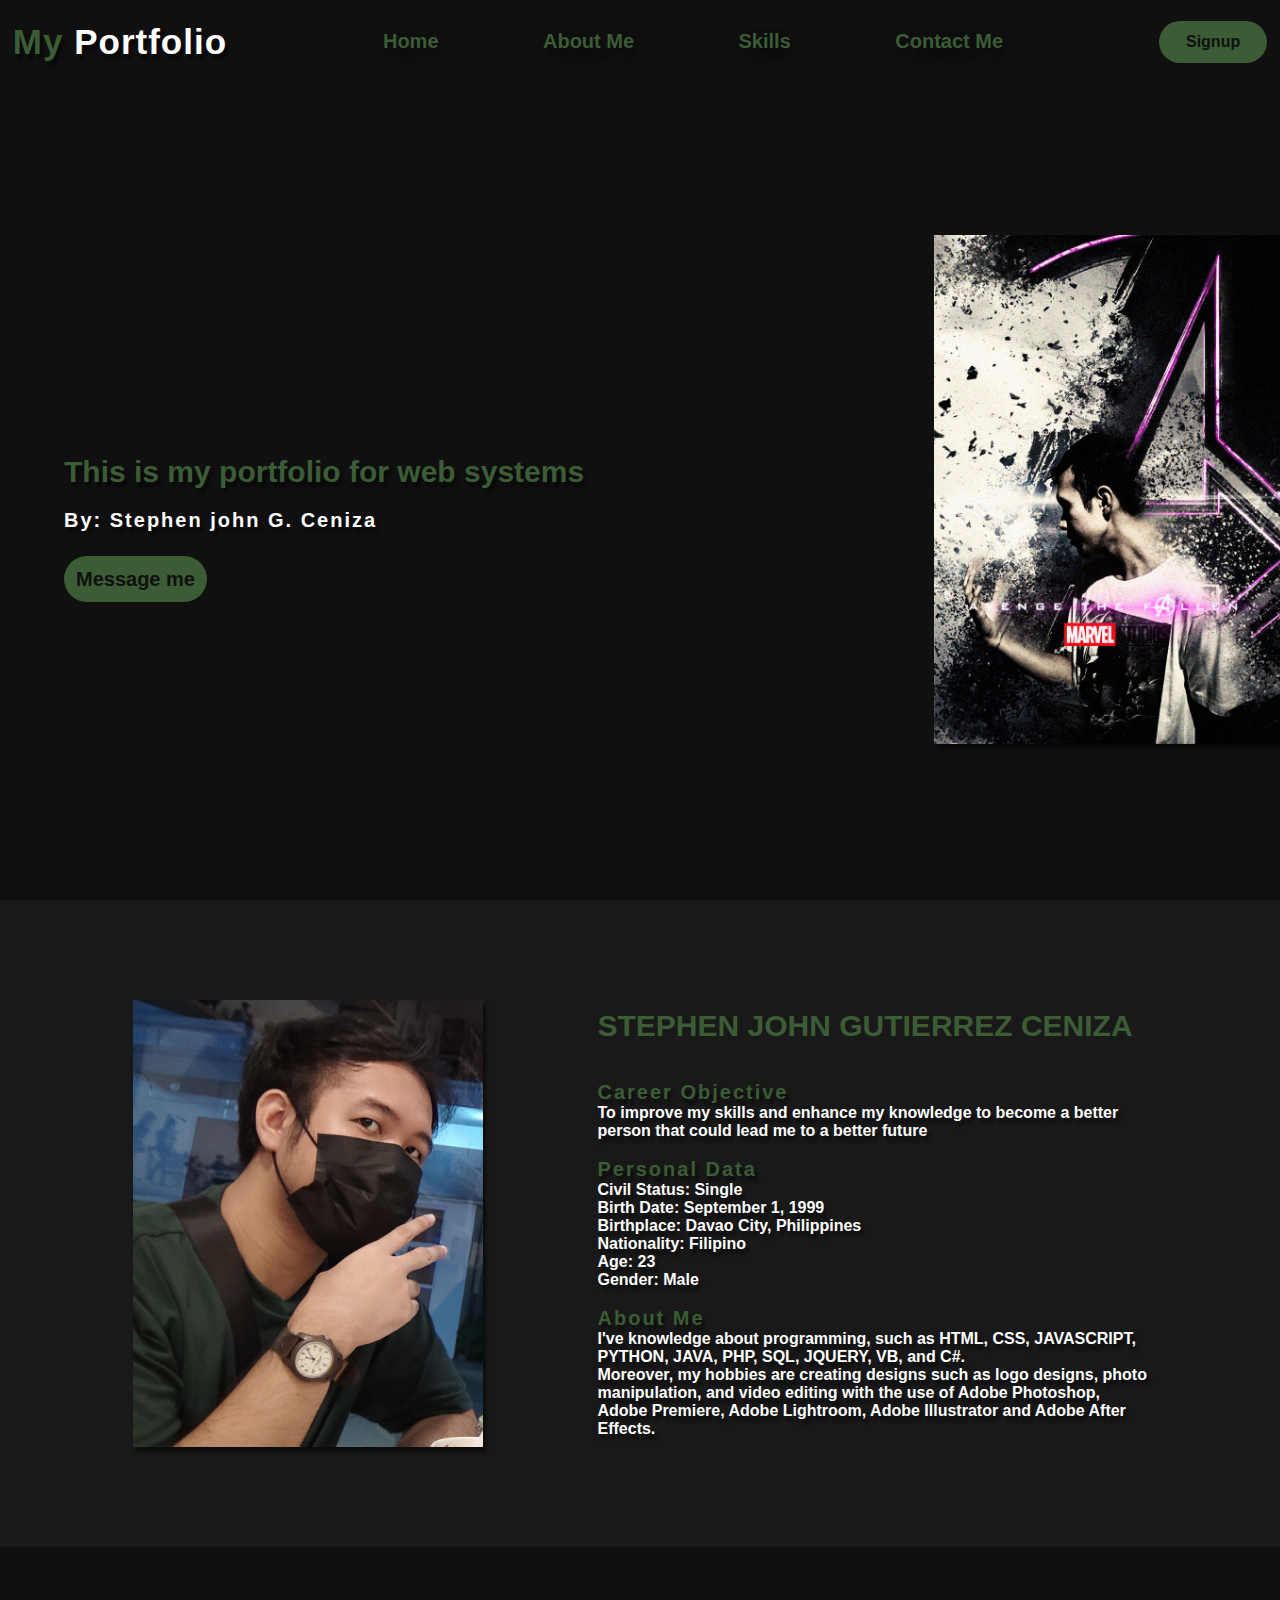
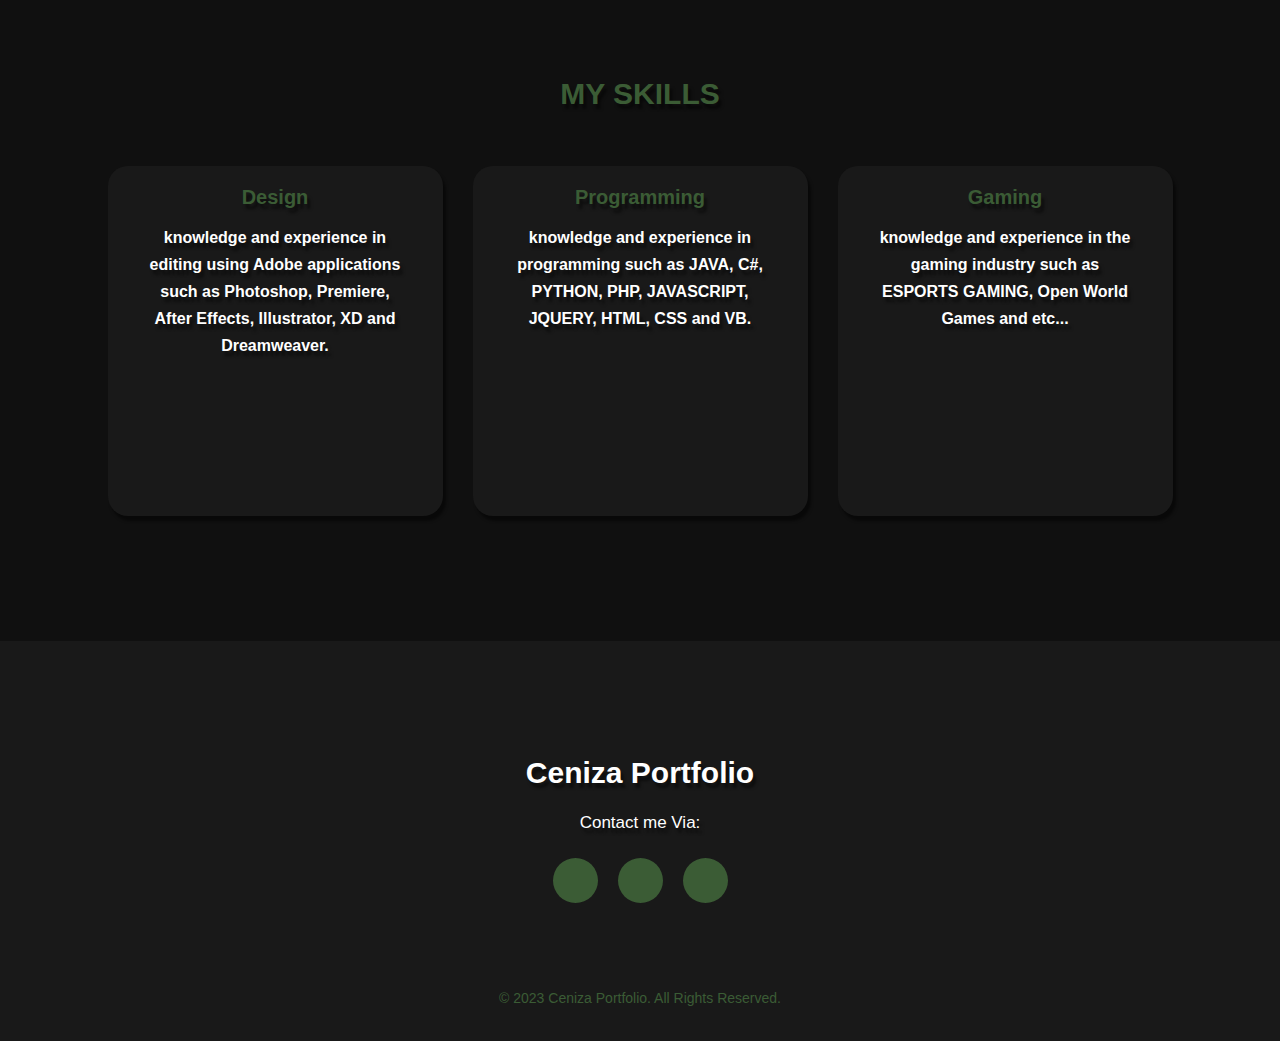
<file: HTML/index.html>
<!DOCTYPE html>
<html lang="en">
<head>
    <meta charset="UTF-8">
    <meta http-equiv="X-UA-Compatible" content="IE=edge">
    <meta name="viewport" content="width=device-width, initial-scale=1.0">

    <link rel="stylesheet" href="https://cdnjs.cloudflare.com/ajax/libs/font-awesome/6.3.0/css/all.min.css" 
    integrity="sha512-SzlrxWUlpfuzQ+pcUCosxcglQRNAq/DZjVsC0lE40xsADsfeQoEypE+enwcOiGjk/bSuGGKHEyjSoQ1zVisanQ==" 
    crossorigin="anonymous" referrerpolicy="no-referrer" />

    <!--3b5c35-->
    <title>Main</title>
    <link rel="stylesheet" href="../CSS/style.css">
</head>
<body>
    <div class="Portfolio-bg">
        <nav>
            <h2 class="Portfolio-title"> My <span>Portfolio</span></h2>
            <ul>
                <li><a href="#">Home</a></li>
                <li><a href="#">About Me</a></li>
                <li><a href="#">Skills</a></li>
                <li><a href="#">Contact Me</a></li>
            </ul>
            <a href="register.html" class="btn-sign">Signup</a>
        </nav>

        <!--Home-->
        <div class="content">
            <img src="../Images/AvengersEdit.jpg" alt="">
            <h1>This is my portfolio for web systems</h1>
            <h4>By: Stephen john G. Ceniza </h4>
            <br>
            <br>
            <a href="#" class="btn-invite">Message me</a>
        </div>
    </div>

    <!--About Me-->
    <section class="AboutMe">
        <div class="main">
            <img src="../Images/profile 2.jpg">
            <div class="AboutMe-text">
                <h2>STEPHEN JOHN GUTIERREZ CENIZA</h2>
                <br>
                <h4>Career Objective </h4>
                <p><b>To improve my skills and enhance my knowledge to become a better person that could lead me to a better future </b></p>
                <br>
                <h4>Personal Data </h4>
                <p><b>Civil Status: Single
                    <br>Birth Date: September 1, 1999
                    <br>Birthplace: Davao City, Philippines
                    <br>Nationality: Filipino
                    <br>Age: 23
                    <br>Gender: Male
                </b></p>
                <br>
                <h4>About Me </h4>
                <p><b>I've knowledge about programming, such as HTML, CSS, JAVASCRIPT, PYTHON, JAVA, PHP, SQL, JQUERY,  
                VB, and C#.
                <br>
                Moreover, my hobbies are creating designs such as logo designs, photo manipulation, and video editing with
                the use of Adobe Photoshop, Adobe Premiere, Adobe Lightroom, Adobe Illustrator and Adobe After Effects.</b></p>
            </div>
        </div>
    </section>

    <!--MySkills-->
    <div class="MySkills">
        <div>
            <h2>MY SKILLS</h2>
        </div>

        <div class="box">
            <!--Card 1-->
            <div class="card">
                <h4>Design</h4>
                <div class="paragraph">
                    <p><b>knowledge and experience in editing using Adobe applications such as Photoshop, Premiere, After Effects,
                    Illustrator, XD and Dreamweaver.
                    </b></p>
                </div>
            </div>

            <!--Card 2-->
            <div class="card">
                <h4>Programming </h4>
                <div class="paragraph">
                    <p><b>knowledge and experience in programming such as JAVA, C#, PYTHON, PHP, JAVASCRIPT, JQUERY, HTML,
                    CSS and VB.
                    </b></p>
                </div>
            </div>

            <!--Card 3-->
            <div class="card">
                <h4>Gaming </h4>
                <div class="paragraph">
                    <p><b>knowledge and experience in the gaming industry such as ESPORTS GAMING, Open World Games and etc...</b></p>
                </div>
            </div>
        </div>
    </div>

    <!--Footer-->
    <footer>
        <p>Ceniza Portfolio</p>
        <p>Contact me Via: </p>
        <div class="social">
            <a href="https://www.facebook.com/steph.ceniza.71" target="_blank"><i class="fa-brands fa-facebook-f"></i></a>
            <a href="https://www.instagram.com/davrickuuu/?hl=en " target="_blank"><i class="fa-brands fa-instagram"></i></a>
            <a href="https://twitter.com/rickmdev" target="_blank"><i class="fa-brands fa-twitter"></i></a>
        </div>
        <p class="end">© 2023 Ceniza Portfolio. All Rights Reserved.</p>
    </footer>
</body>
</html>
</file>
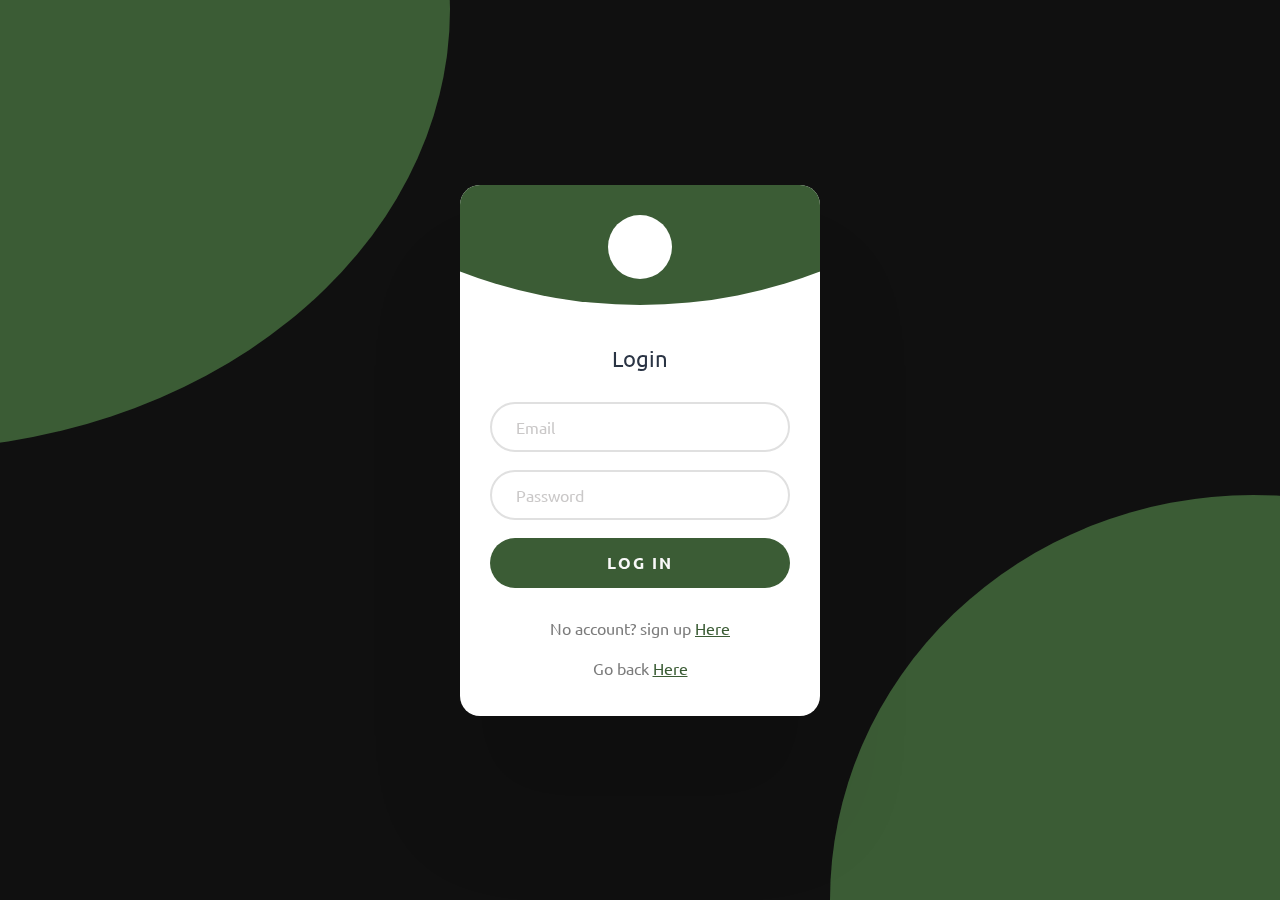
<file: HTML/login.html>
<!DOCTYPE html>
<html lang="en">
<head>
    <meta charset="UTF-8">
    <meta http-equiv="X-UA-Compatible" content="IE=edge">
    <meta name="viewport" content="width=device-width, initial-scale=1.0">
    <link rel="stylesheet" href="https://cdnjs.cloudflare.com/ajax/libs/font-awesome/6.3.0/css/all.min.css" 
    integrity="sha512-SzlrxWUlpfuzQ+pcUCosxcglQRNAq/DZjVsC0lE40xsADsfeQoEypE+enwcOiGjk/bSuGGKHEyjSoQ1zVisanQ==" 
    crossorigin="anonymous" referrerpolicy="no-referrer" />
    <link rel="stylesheet" href="../CSS/forms.css">
    <title>SignUp Form</title>
</head>
<body>
    
    <div class="circle"></div>
    <div class="card">
        <div class="logo">
            <i class="fa-regular fa-user"></i>
        </div>
        <h2>Login</h2>
        <form class="form">
            <input type="email" placeholder="Email">
            <input type="password" placeholder="Password">
            <button type="submit">LOG IN</button>
        </form>
        <footer>
            No account? sign up
            <a href="register.html">Here</a>
            <br>
            <br>
            Go back
            <a href="index.html">Here</a>
        </footer>
    </div>
</body>
</html>
</file>
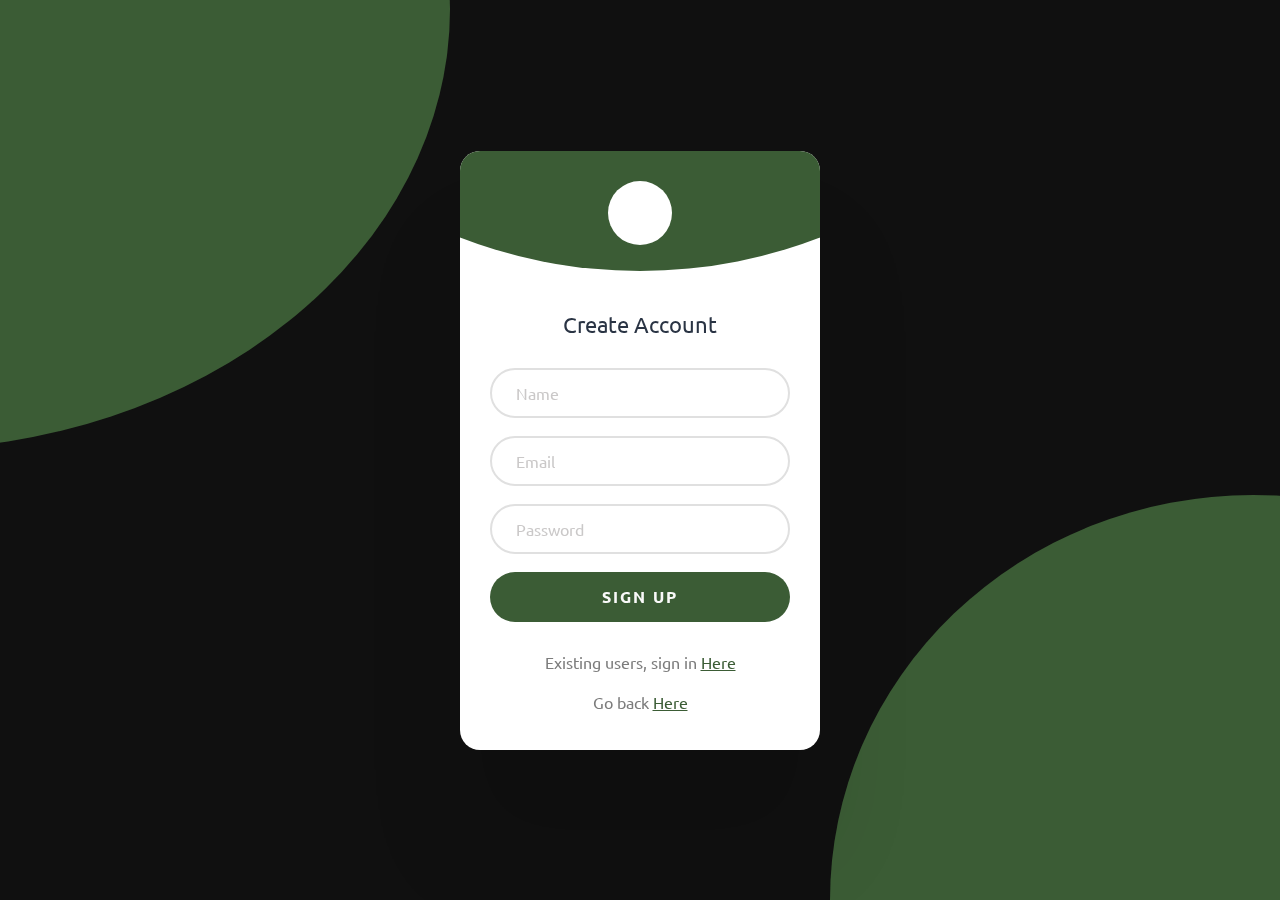
<file: HTML/register.html>
<!DOCTYPE html>
<html lang="en">
<head>
    <meta charset="UTF-8">
    <meta http-equiv="X-UA-Compatible" content="IE=edge">
    <meta name="viewport" content="width=device-width, initial-scale=1.0">
    <link rel="stylesheet" href="https://cdnjs.cloudflare.com/ajax/libs/font-awesome/6.3.0/css/all.min.css" 
    integrity="sha512-SzlrxWUlpfuzQ+pcUCosxcglQRNAq/DZjVsC0lE40xsADsfeQoEypE+enwcOiGjk/bSuGGKHEyjSoQ1zVisanQ==" 
    crossorigin="anonymous" referrerpolicy="no-referrer" />
    <link rel="stylesheet" href="../CSS/forms.css">
    <title>SignUp Form</title>
</head>
<body>
    
    <div class="circle"></div>
    <div class="card">
        <div class="logo">
            <i class="fa-regular fa-user"></i>
        </div>
        <h2>Create Account</h2>
        <form class="form">
            <input type="text" placeholder="Name">
            <input type="email" placeholder="Email">
            <input type="password" placeholder="Password">
            <button type="submit">SIGN UP</button>
        </form>
        <footer>
            Existing users, sign in
            <a href="login.html">Here</a>
            <br>
            <br>
            Go back
            <a href="index.html">Here</a>
        </footer>
    </div>
</body>
</html>
</file>
<file: CSS/style.css>
*{
    padding: 0;
    margin: 0;
    font-family: 'Josefin Sans', sans-serif;
    box-sizing: border-box;
    scroll-behavior: smooth;
}

.Portfolio-bg{
    height: 100vh;
    width: 100%;
    background-color: #101010;
    background-blend-mode:screen;
    background-size: cover;
    background-position: center;
}

nav{
    display: flex;
    align-items: center;
    justify-content: space-between;
    padding-top: 10px;
    padding-left: 1%;
    padding-right: 1%;
}

.Portfolio-title{
    color: #3b5c35;
    font-size: 35px;
    letter-spacing: 1px;
    cursor: pointer;
    text-shadow: 3px 5px 3px rgba(0, 0, 0, .5);
}

span{
    color: #ffffff;
}

nav ul li{
    list-style-type: none; 
    display: inline-block;
    padding: 20px 50px;
}

nav ul li a{
    font-size: 20px;
    color: #3b5c35;
    text-decoration: none;
    font-weight: bold;
    text-transform: capitalize;
    text-shadow: 3px 5px 10px rgba(0, 0, 0, .5);
}

nav ul li a:hover{
    transition: .4s;
    color: #ffffff;
}


.btn-sign{
    background-color: #3b5c35;
    color: #101010;
    text-decoration: none;
    border: 2px solid transparent;
    font-weight: bold;
    padding: 10px 25px;
    border-radius: 30px;
    transition: transform .4s;
}

.btn-sign:hover{
    color: #ffffff;
    transform: scale(1.2);
}

.btn-invite{
    font-size: 20px;
    background-color: #3b5c35;
    color: #101010;
    text-decoration: none;
    border: 2px solid transparent;
    font-weight: bold;
    padding: 10px 10px;
    border-radius: 30px;
    transition: ease-in-out .4s;
}

.btn-invite:hover{
    color: #ffffff;
    font-size: 25px;
}

.content{
    position:absolute;
    top: 57%;
    left: 5%;
    transform: translateY(-50%);
    
}

.content h1{
    color: #3b5c35;
    margin: 20px 0px 20px;
    font-size: 30px;
    text-shadow: 3px 5px 3px rgba(0, 0, 0, .5);
}

.content h4{
    color: #ffffff;
    letter-spacing: 2px;
    font-size: 20px;
    text-shadow: 3px 5px 3px rgba(0, 0, 0, .5);
}

.content img{
    position: absolute;
    top: -200px;
    right: -700px;
    height: auto;
    width: 350px;
    box-shadow: 3px 5px 3px rgba(0, 0, 0, .5);
}

.AboutMe{
    width: 100%;
    padding: 100px 0px;
    background-color: #191919;
}

.AboutMe img{
    height: auto;
    width: 350px;
    box-shadow: 3px 5px 3px rgba(0, 0, 0, .5);
}

.AboutMe-text{
    width: 550px;
}

.main{
    width: 1130px;
    max-width: 95%;
    margin: 0 auto;
    display: flex;
    align-items: center;
    justify-content: space-around;
}

.AboutMe-text h2{
    color: #3b5c35;
    font-size: 30px;
    text-transform: capitalize;
    margin-bottom: 20px;
}

.AboutMe-text h4{
    color: #3b5c35;
    letter-spacing: 2px;
    font-size: 20px;
    text-transform: capitalize;
    text-shadow: 3px 5px 3px rgba(0, 0, 0, .5);
}

.AboutMe-text p{
    color: #ffffff;
    text-shadow: 3px 5px 3px rgba(0, 0, 0, .5);
}

.MySkills{
    background: #101010;
    width: 100%;
    padding: 100px 0px;
}

.MySkills h2{
    color: #3b5c35;
    font-size: 30px;
    width: 1130px;
    margin: 30px auto;
    text-align: center;
    text-shadow: 3px 5px 3px rgba(0, 0, 0, .5);
}

.box{
    display: flex;
    justify-content: center;
    align-items: center;
    min-height: 400px;
}

.card{
    height: 350px;
    width: 335px;
    padding: 20px 35px;
    background: #191919;
    border-radius: 20px;
    margin: 15px;
    position: relative;
    overflow: hidden;
    text-align: center;
    box-shadow: 3px 5px 3px rgba(0, 0, 0, .5);
    transition: transform .4s;
}

.card:hover{
    transform: scale(1.1);
}

.card h4{
    color: #3b5c35;
    font-size: 20px;
    margin-bottom: 15px;
    text-shadow: 3px 5px 3px rgba(0, 0, 0, .5);
}

.paragraph p{
    color: #ffffff;
    line-height: 27px;
    margin-bottom: 25px;
    text-shadow: 3px 5px 3px rgba(0, 0, 0, .5);
}

footer{
    position: relative;
    width: 100%;
    height: 400px;
    background: #191919;
    display: flex;
    flex-direction: column;
    align-items: center;
    justify-content: center;
}

footer p:nth-child(1){
    font-size: 30px;
    color: #ffffff;
    margin-bottom: 20px;
    font-weight: bold;
    text-shadow: 3px 5px 3px rgba(0, 0, 0, .5);
}

footer p:nth-child(2){
    color: #ffffff; 
    font-size: 17px;
    width: 500px;
    text-align: center;
    line-height: 26px;
    text-shadow: 3px 5px 3px rgba(0, 0, 0, .5);
}

.social{
    display: flex;
}

.social a{
    width: 45px;
    height: 45px;
    display: flex;
    align-items: center;
    justify-content: center;
    background: #3b5c35;
    border-radius: 50%;
    margin: 22px 10px;
    color: #101010;
    text-decoration: none;
    font-size: 20px;
}

.social a:hover{
    color: #ffffff;
    transform: scale(1.3);
    transition: .3s;
}

.end{
    position: absolute;
    color: #3b5c35;
    bottom: 35px;
    font-size: 14px;
}
</file>
<file: CSS/forms.css>
@import url('https://fonts.googleapis.com/css2?family=Ubuntu:wght@300;400;500;700&display=swap');

*{
    box-sizing: border-box;
}
html{
    height: 100%;
}

body{
    height: 100%;
    display: grid;
    place-items: center;
    margin: 0;
    padding: 0 32px;
    background: #101010;
    font-family: "Ubuntu";
    animation: rotate 6s infinite alternate linear;
}

.circle{
    position: fixed;
    top: -50vmin;
    left: -50vmin;
    width: 100vmin;
    height: 100vmin;
    border-radius: 47% 53% 61% 39% / 45% 51% 49% 55%;
    background: #3b5c35;
}

.circle::after{
    content: "";
    position: inherit;
    right: -50vmin;
    bottom: -55vmin;
    width: inherit;
    height: inherit;
    border-radius: inherit;
    background: #3b5c35;
}

.card{
    overflow: hidden;
    position: relative;
    z-index: 3;
    width: 100%;
    margin: 0 20px;
    padding: 160px 30px 38px;
    border-radius: 1.25rem;
    background: #fff;
    text-align: center;
    box-shadow: 0 100px 100px rgb(0 0 0 / 10%);
}

.card::before{
    content: "";
    position: absolute;
    background: #3b5c35;
    top: -880px;
    left: 50%;
    width: 1000px;
    height: 1000px;
    border-radius: 50%;
    translate: -50% 0;
}

.card .logo{
    position: absolute;
    display: flex;
    align-items: center;
    justify-content: center;
    border-radius: 50%;
    background-color: #fff;
    height: 64px;
    width: 64px;
    top: 30px;
    left: 50%;
    translate: -50% 0;
}

.card .logo i{
    font-size: 45px;
    color: #3b5c35;
    font-weight: 500;
}

.card>h2{
    font-size: 22px;
    font-weight: 400;
    margin: 0 0 30px;
    color: #2a3444;
}

.form{
    margin: 0 0 30px;
    display: grid;
    gap: 18px;
}

.form>input, .form>button{
    width: 100%;
    height: 50px;
    border-radius: 28px;
}

.form>input{
    border: 2px solid #e0e0e0;
    font-family: inherit;
    font-size: 16px;
    padding: 0 24px;
    color: #11274c;
    transition: all 0.375s;
}

.form>input:hover{
    border: 2px solid #000;
}

.form>input::placeholder{
    color: #cac8c8;
}

.form>button{
    cursor: pointer;
    width: 100%;
    height: 50px;
    padding: 0 16px;
    background: #3b5c35;
    color: #f9f9f9;
    border: 0;
    font-family: inherit;
    font-size: 1rem;
    font-weight: 600;
    text-align: center;
    letter-spacing: 2px;
    transition: all 0.375s;
}

.form>button:hover{
    color: #ffffff;
    background: #000000;
}

.card>footer{
    color: #7c7c7c;
}

.card>footer>a{
    color: #3b5c35;
    transition: all 0.375s;
}

.card>footer>a:hover{
    color: #000000;
}

@media (width >=500px) {
    body{
        padding: 0;
    }
    .card{
        margin: 0;
        width: 360px;
    }
}
</file>
